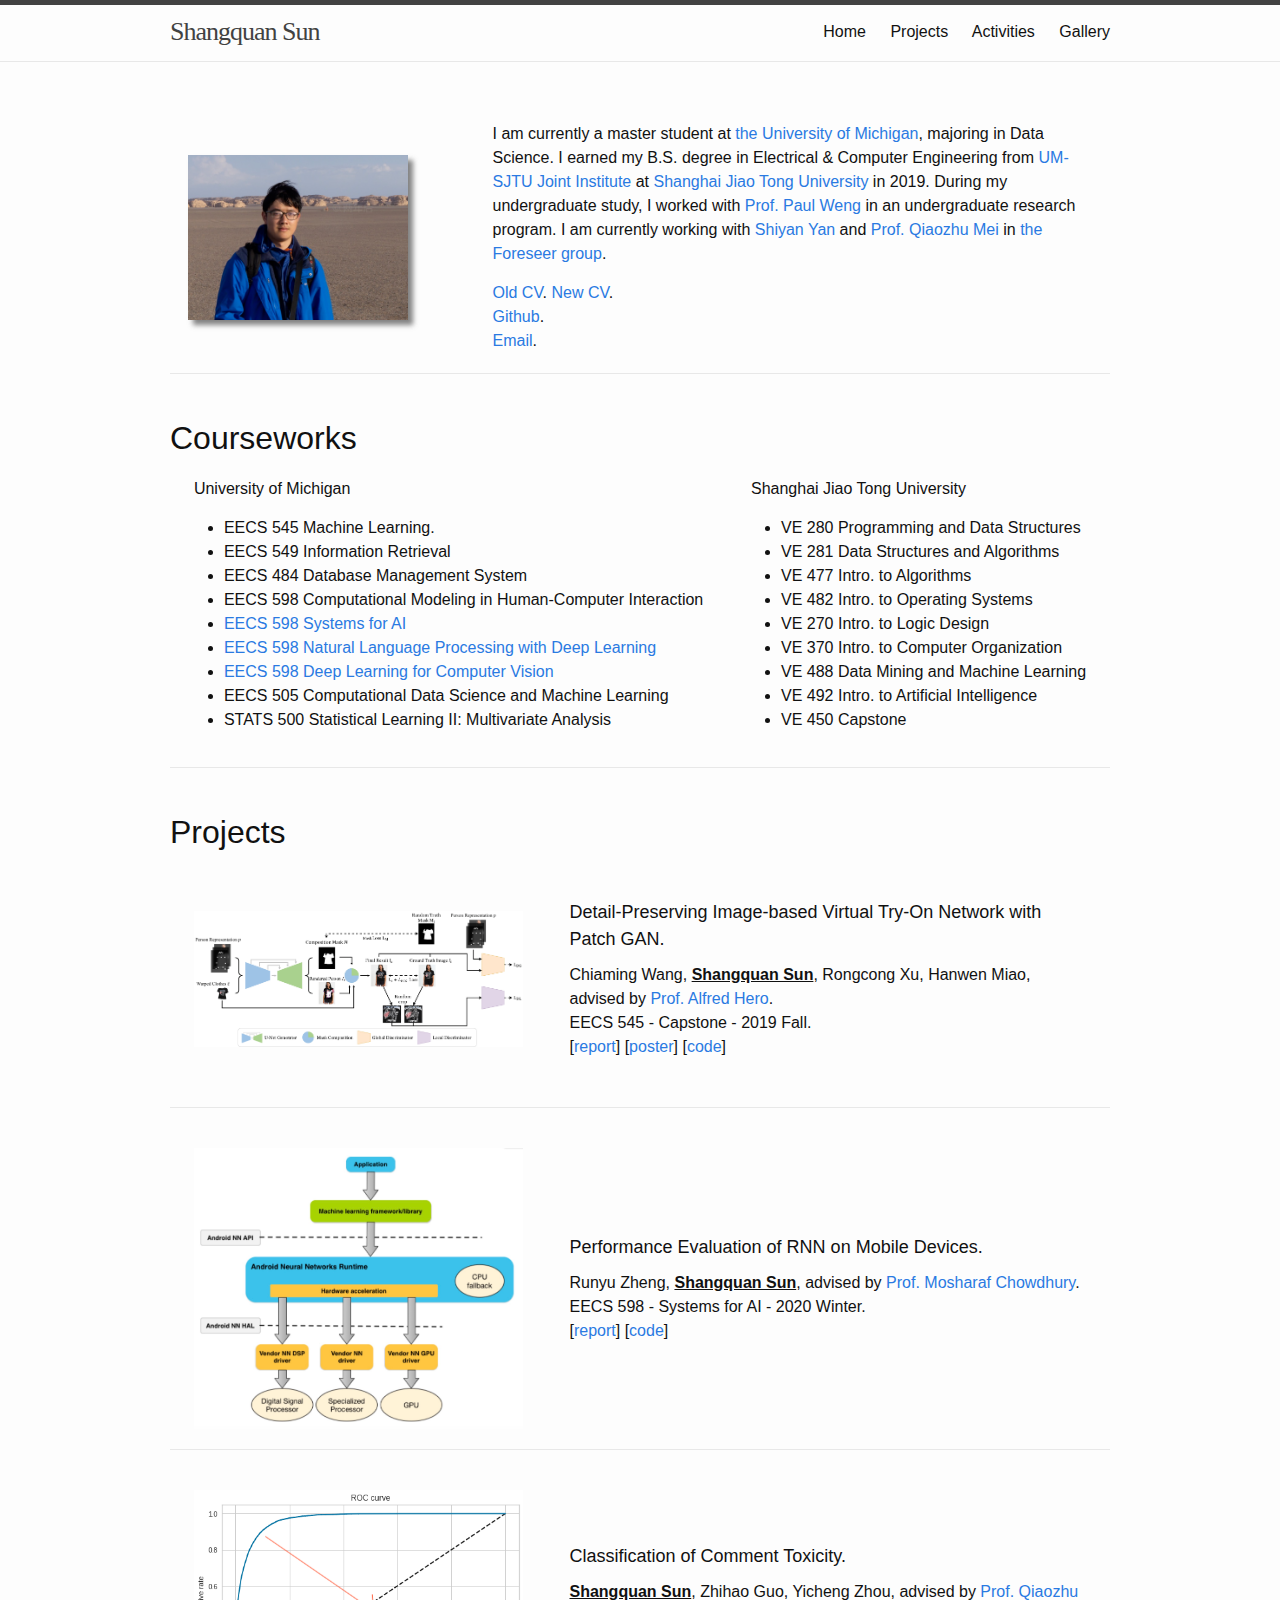
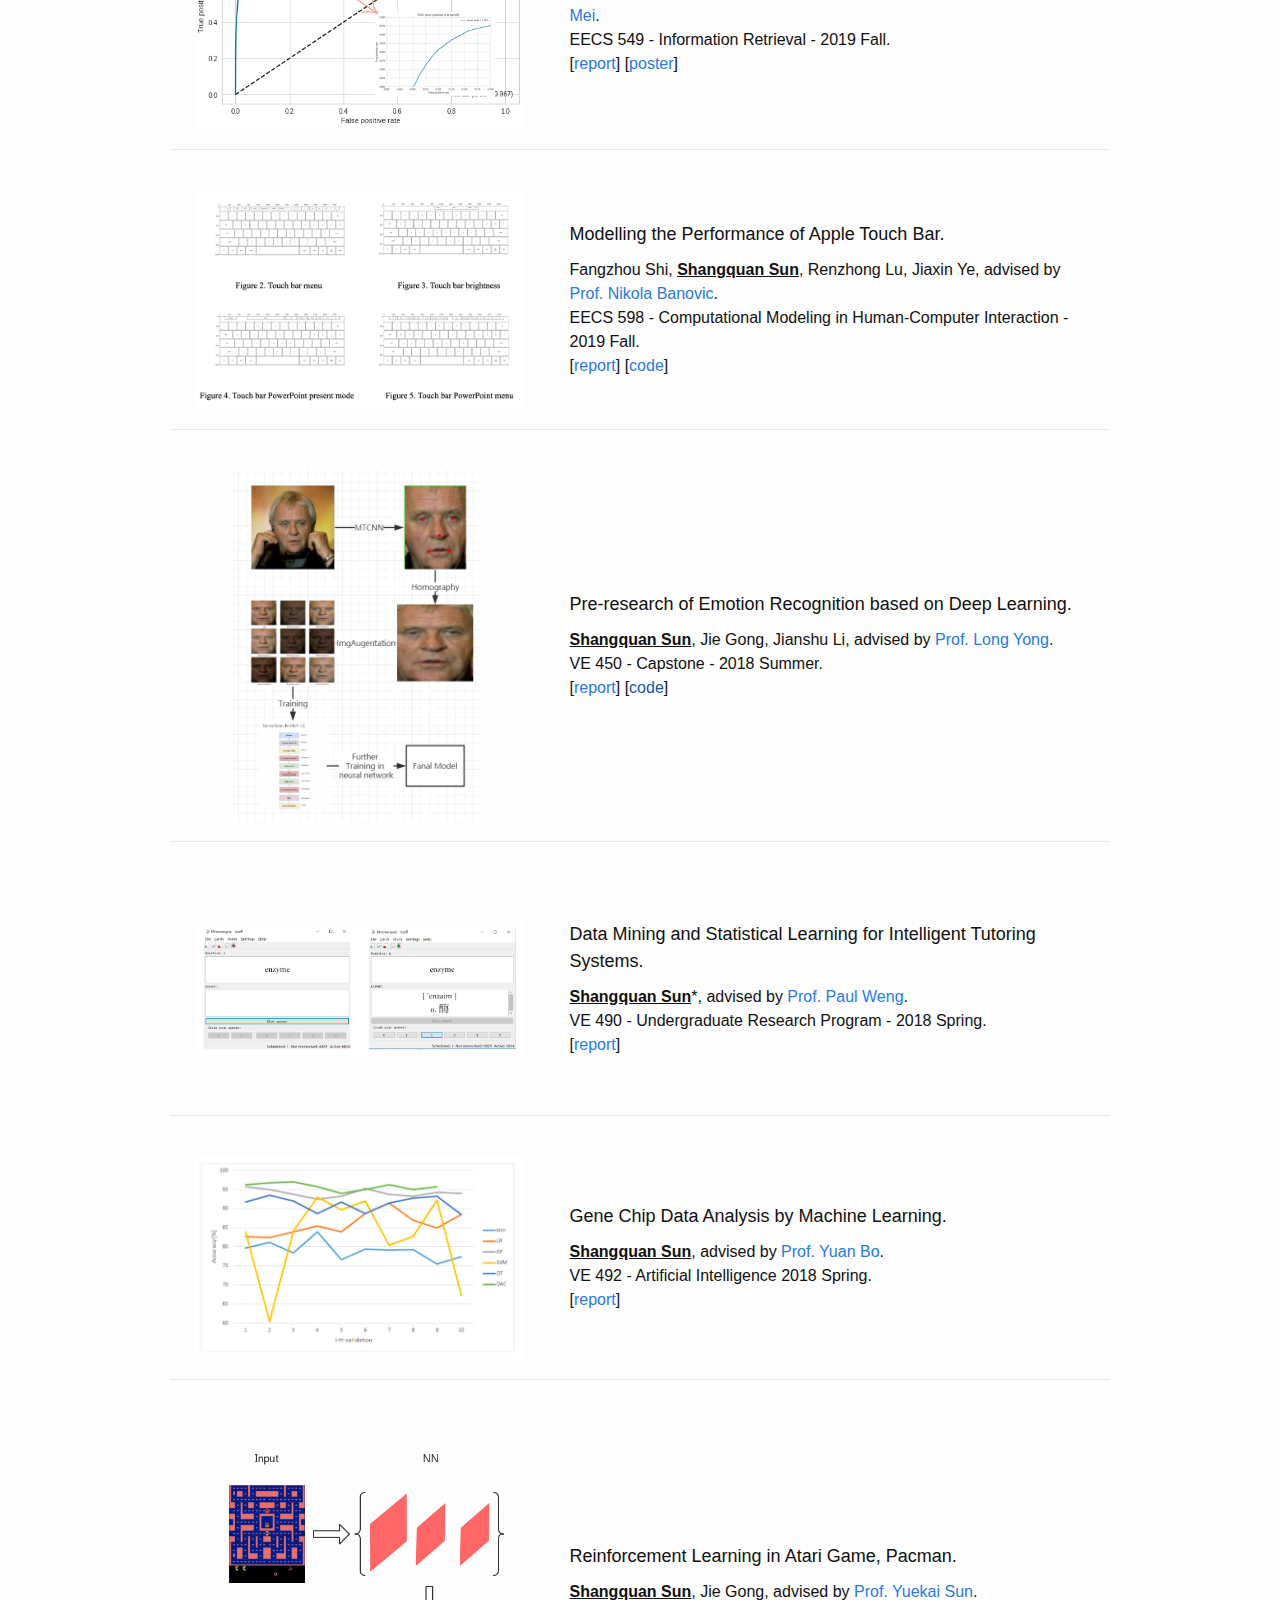
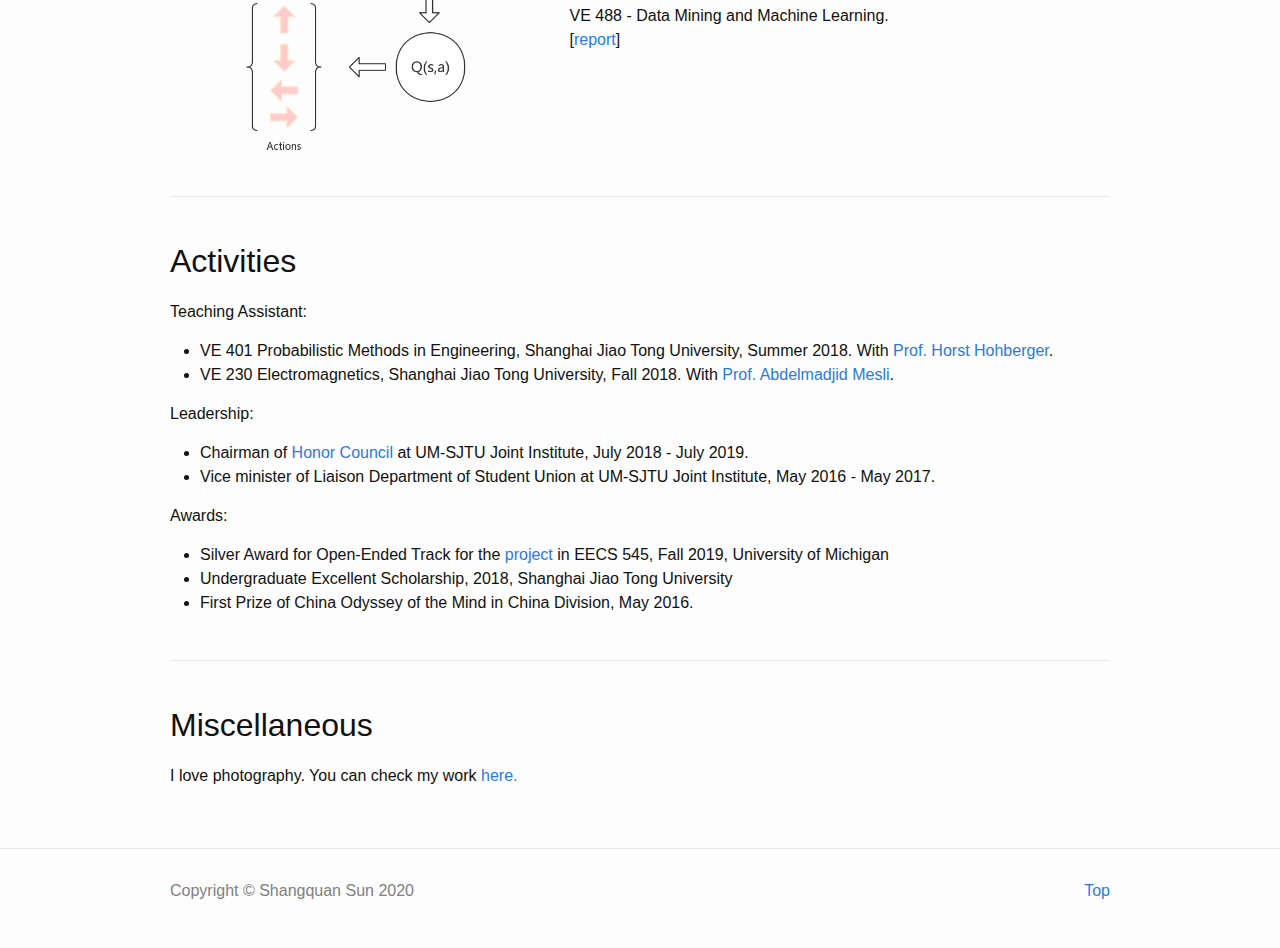
<file: index.html>
<!DOCTYPE html>
<html lang="en">

<head>
  <meta charset="utf-8">
  <meta http-equiv="X-UA-Compatible" content="IE=edge">
  <meta name="viewport" content="width=device-width, initial-scale=1.0">

  <title>Shangquan Sun</title>
  <meta name="description" content="Copyright © 2015 - 2020 @ Shangquan Sun">

  <link rel="stylesheet" href="/assets/main.css">
  <link rel="stylesheet" href="/static/website.css">
  <link rel="stylesheet" href="/static/github.css">
  <link rel="canonical" href="https://sunsean21.github.io/">
  <link rel="alternate" type="application/rss+xml" title="Shangquan Sun" href="/feed.xml">
  <link rel="icon" href="/resources/sun.jpg" type="image/x-icon"/>
  <link rel="shortcut icon" href="/resources/sun.jpg" type="image/x-icon"/>


  <!-- Global site tag (gtag.js) - Google Analytics -->
  <script async src="https://www.googletagmanager.com/gtag/js?id=UA-176840218-1"></script>
  <script>
    window.dataLayer = window.dataLayer || [];
    function gtag(){dataLayer.push(arguments);}
    gtag('js', new Date());
    gtag('config', 'UA-176840218-1');
  </script>

</head>

<body>
  <header class="site-header" role="banner">

    <div class="wrapper">
      
      <a class="site-title" >Shangquan Sun</a>

        <nav class="site-nav">
          <input type="checkbox" id="nav-trigger" class="nav-trigger" />
          <label for="nav-trigger">
            <span class="menu-icon">
              <svg viewBox="0 0 18 15" width="18px" height="15px">
                <path fill="#424242" d="M18,1.484c0,0.82-0.665,1.484-1.484,1.484H1.484C0.665,2.969,0,2.304,0,1.484l0,0C0,0.665,0.665,0,1.484,0 h15.031C17.335,0,18,0.665,18,1.484L18,1.484z"/>
                <path fill="#424242" d="M18,7.516C18,8.335,17.335,9,16.516,9H1.484C0.665,9,0,8.335,0,7.516l0,0c0-0.82,0.665-1.484,1.484-1.484 h15.031C17.335,6.031,18,6.696,18,7.516L18,7.516z"/>
                <path fill="#424242" d="M18,13.516C18,14.335,17.335,15,16.516,15H1.484C0.665,15,0,14.335,0,13.516l0,0 c0-0.82,0.665-1.484,1.484-1.484h15.031C17.335,12.031,18,12.696,18,13.516L18,13.516z"/>
              </svg>
            </span>
          </label>

          <div class="trigger">
            <a class="page-link" href="/">Home</a>
            <a class="page-link" href="#secProj">Projects</a>
            <a class="page-link" href="#secActivity">Activities</a>
            <a class="page-link" href="/sections/photo.html">Gallery</a>
            <!--<a class="page-link" href="/publications">Publications</a>-->
            <!--<a class="page-link" href="/projects">Projects</a>-->
            <!--<a class="page-link" href="/posts/">Blog</a>-->
            <!--<a class="page-link" href="/about/">About</a>-->
          </div>
        </nav>
      
    </div>
  </header>

  <main class="page-content" aria-label="Content">
    <div class="wrapper">
      <article class="post">

        <header class="post-header">
          <h1 class="post-title"></h1>
        </header>

        <div class="post-content">
          <div class="row">
            <div class="homepage-img">
              <img src="/resources/touxiang.png" width="220px" style="box-shadow: 5px 5px 5px rgba(50,50,50,0.6);">
            </div>
            <div class="homepage-name">
              <p>
                I am currently a master student at <a href="https://lsa.umich.edu/">the University of Michigan</a>, majoring in Data Science. 
                I earned my B.S. degree in Electrical & Computer Engineering from <a href="http://umji.sjtu.edu.cn/">UM-SJTU Joint Institute</a> at <a href="https://www.sjtu.edu.cn/">Shanghai Jiao Tong University</a> in 2019. 
                During my undergraduate study, I worked with <a href="https://weng.fr/">Prof. Paul Weng</a> in an undergraduate research program.
                I am currently working with <a href="https://www.linkedin.com/in/shiyan-yan-a0680b83/">Shiyan Yan</a> and <a href="http://www-personal.umich.edu/~qmei/"> Prof. Qiaozhu Mei</a> in <a href="http://foreseer.si.umich.edu/"> the Foreseer group</a>.
              </p>
              <div>
                <a href="/resources/CV_Shangquan.pdf">Old CV</a>. <a href="/resources/CV_Shangquan_SUN.pdf">New CV</a>.
                <br>
                <a href="https://github.com/sunsean21">Github</a>.
                <br>
                <a href="mailto:sunsean@umich.edu">Email</a>.
              </div>
            </div>
          </div>

          <h1>Courseworks</h1>
          <div class="post-content">
            <div class="row">
              <div>
                <p>University of Michigan</p>
                <ul>
                  <li>EECS 545 Machine Learning.</li>
                  <li>EECS 549 Information Retrieval</li>
                  <li>EECS 484 Database Management System</li>
                  <li>EECS 598 Computational Modeling in Human-Computer Interaction</li>
                  <li><a href="https://github.com/mosharaf/eecs598/tree/w20-ai">EECS 598 Systems for AI</a></li>
                  <li><a href="https://web.eecs.umich.edu/~wangluxy/courses/eecs598_fa2020/eecs598_fa2020.html">EECS 598 Natural Language Processing with Deep Learning</a></li>
                  <li><a href="https://web.eecs.umich.edu/~justincj/teaching/eecs498/FA2020/">EECS 598 Deep Learning for Computer Vision</a></li>
                  <li>EECS 505 Computational Data Science and Machine Learning</li>
                  <li>STATS 500 Statistical Learning II: Multivariate Analysis</li>
                </ul>
              </div>
              <div>
                <p>Shanghai Jiao Tong University</p>
                <ul>
                  <li>VE 280 Programming and Data Structures</li>
                  <li>VE 281 Data Structures and Algorithms</li>
                  <li>VE 477 Intro. to Algorithms</li>
                  <li>VE 482 Intro. to Operating Systems</li>
                  <li>VE 270 Intro. to Logic Design</li>
                  <li>VE 370 Intro. to Computer Organization</li>
                  <li>VE 488 Data Mining and Machine Learning</li>
                  <li>VE 492 Intro. to Artificial Intelligence</li>
                  <li>VE 450 Capstone</li>
                </ul>
              </div>
            </div>

          </div>    

      

      <!-- <h1>Research</h1> -->
      <!-- <div class='img-wall'>
        <div class='img-wall-element'>
          <img src="/resources/normal.png" style="border: 3px gray dashed;">
          <div>Surface Normal</div>
        </div>
        <div class='img-wall-element'>
          <img src="/resources/depth.png" style="border: 3px gray dashed;">
          <div>Depth</div>
        </div>
        <div class='img-wall-element'>
          <img src="/resources/occlusion.png" style="border: 3px gray dashed;">
          <div>Occlusion</div>
        </div>
        <div class='img-wall-element'>
          <img src="/resources/factoring.png" style="border: 3px gray dashed;">
          <div>Factored</div>
        </div>
      </div> -->
      <!-- <p>My research focuses on 3D vision, i.e. how do we recover the 3D world from a 2D image? I'm particularly interested in recovering 3D representations from Internet videos and computer graphics. Images above demonstrate different 3D representations we extract from 2D image(s) in my research projects.</p> -->

      <!-- <div class="teaching-blank"></div> -->


          <h1 id="secProj">Projects</h1>

          <div id="eecs545proj" class="row homepage-row">
            <div class="pub-img">
              <img style="margin-top: 40px; margin-bottom: 40px;" src="/resources/545/structure.png">
            </div>
            <div class="pub-content">
              <div>
              <div class="pub-title">Detail-Preserving Image-based Virtual Try-On Network with Patch GAN.</div>
              <div>Chiaming Wang, <strong><u>Shangquan Sun</u></strong>, Rongcong Xu, Hanwen Miao, advised by <a href="https://hero.engin.umich.edu/">Prof. Alfred Hero</a>.</div>
              <div>EECS 545 - Capstone - 2019 Fall.</div>
              <!-- <p>Content.</p> -->
              <div>
                [<a href="/resources/545/EECS_545_Final_Project.pdf">report</a>]
                [<a href="/resources/545/2019_ERS_Landscape_Poster_Template-1.pptx.pdf">poster</a>]
                [<a href="https://github.com/sunsean21/dp-vton">code</a>]
              </div>
              </div>
            </div>
          </div>

          <div class="row homepage-row">
            <div class="pub-img">
              <img src="/resources/598ai/nnapi.jpg">
            </div>
            <div class="pub-content">
              <div>
              <div class="pub-title">Performance Evaluation of RNN on Mobile Devices.</div>
              <div>Runyu Zheng, <strong><u>Shangquan Sun</u></strong>, advised by <a href="https://www.mosharaf.com/">Prof. Mosharaf Chowdhury</a>.</div>
              <div>EECS 598 - Systems for AI - 2020 Winter.</div>
              <!-- <p>Content.</p> -->
              <div>
                [<a href="/resources/598ai/EECS_598_Project_Report.pdf">report</a>]
                [<a href="https://github.com/sunsean21/ncnn_ocr-master/">code</a>]
              </div>
              </div>
            </div>
          </div>

          <div class="row homepage-row">
            <div class="pub-img">
              <img src="/resources/549/LSTM_ROC.png">
            </div>
            <div class="pub-content">
              <div>
              <div class="pub-title">Classification of Comment Toxicity.</div>
              <div><strong><u>Shangquan Sun</u></strong>, Zhihao Guo, Yicheng Zhou, advised by <a href="http://www-personal.umich.edu/~qmei/">Prof. Qiaozhu Mei</a>.</div>
              <div>EECS 549 - Information Retrieval - 2019 Fall.</div>
              <!-- <p>Content.</p> -->
              <div>
                [<a href="/resources/549/SI_650.pdf">report</a>]
                [<a href="/resources/549/poster_template.pptx.pdf">poster</a>]
              </div>
              </div>
            </div>
          </div>

          <div class="row homepage-row">
            <div class="pub-img">
              <img src="/resources/598hci/598hci.jpg">
            </div>
            <div class="pub-content">
              <div>
              <div class="pub-title">Modelling the Performance of Apple Touch Bar.</div>
              <div>Fangzhou Shi, <strong><u>Shangquan Sun</u></strong>, Renzhong Lu, Jiaxin Ye, advised by <a href="http://www.nikolabanovic.net/">Prof. Nikola Banovic</a>.</div>
              <div>EECS 598 - Computational Modeling in Human-Computer Interaction - 2019 Fall.</div>
              <!-- <p>Content.</p> -->
              <div>
                [<a href="/resources/598hci/Final Report.pdf">report</a>]
                [<a href="https://github.com/ssq527112517/eecs598/">code</a>]
              </div>
              </div>
            </div>
          </div>

          <div class="row homepage-row">
            <div class="pub-img">
              <img style="width: 75%; margin-left: 40px" src="/resources/450/layout.png">
            </div>
            <div class="pub-content">
              <div>
              <div class="pub-title">Pre-research of Emotion Recognition based on Deep Learning.</div>
              <div><strong><u>Shangquan Sun</u></strong>, Jie Gong, Jianshu Li, advised by <a href="http://umji.sjtu.edu.cn/~ylong/?page=10">Prof. Long Yong</a>.</div>
              <div>VE 450 - Capstone - 2018 Summer.</div>
              <!-- <p>Content.</p> -->
              <div>
                [<a href="/resources/450/VE450_DR_4_Report.pdf">report</a>]
                [<a href="">code</a>]
              </div>
              </div>
            </div>
          </div>

          <div class="row homepage-row">
            <div class="pub-img">
              <img style="margin-top: 40px; margin-bottom: 40px;" src="/resources/490/img490.jpg">
            </div>
            <div class="pub-content">
              <div>
                <div class="pub-title">Data Mining and Statistical Learning for Intelligent Tutoring Systems.</div>
                <div><strong><u>Shangquan Sun</u></strong>*, advised by <a href="https://weng.fr/">Prof. Paul Weng</a>.</div>
                <div>VE 490 - Undergraduate Research Program - 2018 Spring.</div>
                <!-- <p>Content.</p> -->
                <div>
                  [<a href="/resources/490/VE490 report Shangquan SUN.pdf">report</a>]
                </div>
              </div>
            </div>
          </div>



          <div class="row homepage-row">
            <div class="pub-img">
              <img src="/resources/492/img492.jpg">
            </div>
            <div class="pub-content">
              <div>
              <div class="pub-title">Gene Chip Data Analysis by Machine Learning.</div>
              <div><strong><u>Shangquan Sun</u></strong>, advised by <a href="http://www.cs.sjtu.edu.cn/en/PeopleDetail.aspx?id=139">Prof. Yuan Bo</a>.</div>
              <div>VE 492 - Artificial Intelligence 2018 Spring.</div>
              <!-- <p>Content.</p> -->
              <div>
                [<a href="/resources/492/VE492 report Shangquan SUN.pdf">report</a>]
              </div>
              </div>
            </div>
          </div>


          <div class="row homepage-row">
            <div class="pub-img">
              <img src="/resources/488/cnndqn.png">
            </div>
            <div class="pub-content">
              <div>
              <div class="pub-title">Reinforcement Learning in Atari Game, Pacman.</div>
              <div><strong><u>Shangquan Sun</u></strong>, Jie Gong, advised by <a href="http://www-personal.umich.edu/~yuekai/">Prof. Yuekai Sun</a>.</div>
              <div>VE 488 - Data Mining and Machine Learning.</div>
              <!-- <p>Content.</p> -->
              <div>
                [<a href="/resources/488/VE488_Project_Report.pdf">report</a>]
              </div>
              </div>
            </div>
          </div>


          <h1 id="secActivity">Activities</h1>
          <p>Teaching Assistant:</p>
          <ul>
            <li>VE 401 Probabilistic Methods in Engineering, Shanghai Jiao Tong University, Summer 2018. With <a href="http://umji.sjtu.edu.cn/~horst/">Prof. Horst Hohberger</a>.</li>
            <li>VE 230 Electromagnetics, Shanghai Jiao Tong University, Fall 2018. With <a href="https://www.semanticscholar.org/author/A.-Mesli/39907138">Prof. Abdelmadjid Mesli</a>.</li>
          </ul>
          <p>Leadership:</p>
          <ul>
            <li>Chairman of <a href="https://www.ji.sjtu.edu.cn/academics/academic-integrity/honor-council/">Honor Council</a> at UM-SJTU Joint Institute, July 2018 - July 2019. </li>
            <li>Vice minister of Liaison Department of Student Union at UM-SJTU Joint Institute, May 2016 - May 2017.</li>
          </ul>
          <p>Awards:</p>
          <ul>
            <li>Silver Award for Open-Ended Track for the <a href="#eecs545proj">project</a> in EECS 545, Fall 2019, University of Michigan</li>
            <li>Undergraduate Excellent Scholarship, 2018, Shanghai Jiao Tong University</li>
            <li>First Prize of China Odyssey of the Mind in China Division, May 2016.</li>
          </ul>
          
          <div class="teaching-blank"></div>

          <h1 id="secMisc">Miscellaneous</h1>
          <p>I love photography. You can check my work <a href="/sections/photo.html">here.</a></p>
          
        </div>

      </article>

    </div>
  </main>

  <footer class="site-footer">

    <div class="wrapper">

      <div class="footer-only">
        <p>Copyright © Shangquan Sun 2020</p>
        <ul class="social-media-list">
            
          <li>
            <a href="/"><span class="username">Top</span></a>
          </li>
            
        </ul>
      </div>
    </div>
  </footer>
</body>

</html>
</file>
<file: assets/main.css>
body,h1,h2,h3,h4,h5,h6,p,blockquote,pre,hr,dl,dd,ol,ul,
figure{margin:0;padding:0}

body{font:400 16px/1.5 -apple-system,BlinkMacSystemFont,"Segoe UI",Roboto,Helvetica,Arial,sans-serif,"Apple Color Emoji","Segoe UI Emoji","Segoe UI Symbol";color:#111;background-color:#fdfdfd;-webkit-text-size-adjust:100%;-webkit-font-feature-settings:"kern" 1;-moz-font-feature-settings:"kern" 1;-o-font-feature-settings:"kern" 1;font-feature-settings:"kern" 1;font-kerning:normal;display:flex;min-height:100vh;flex-direction:column}

h1,h2,h3,h4,h5,h6,p,blockquote,pre,ul,ol,dl,figure,
.highlight{margin-bottom:15px}

main{display:block}

img{max-width:100%;vertical-align:middle}

figure>img{display:block}

figcaption{font-size:14px}

ul,ol{margin-left:30px}

li>ul,li>ol{margin-bottom:0}

h1,h2,h3,h4,h5,h6{font-weight:400}

a{color:#2a7ae2;text-decoration:none}

a:visited{color:#1756a9}

a:hover{color:#111;text-decoration:underline}

.social-media-list a:hover{text-decoration:none}

.social-media-list a:hover .username{text-decoration:underline}

blockquote{color:#828282;border-left:4px solid #e8e8e8;padding-left:15px;font-size:18px;letter-spacing:-1px;font-style:italic}
blockquote>:last-child{margin-bottom:0}

pre,code{font-size:15px;border:1px solid #e8e8e8;border-radius:3px;background-color:#eef}
code{padding:1px 5px}pre{padding:8px 12px;overflow-x:auto}
pre>code{border:0;padding-right:0;padding-left:0}
.wrapper{max-width:-webkit-calc(1000px - (30px * 2));max-width:calc(1000px - (30px * 2));margin-right:auto;margin-left:auto;padding-right:30px;padding-left:30px}
@media screen and (max-width: 800px){.wrapper{max-width:-webkit-calc(1000px - (30px));max-width:calc(1000px - (30px));padding-right:15px;padding-left:15px}}

.wrapper:after,.footer-col-wrapper:after{content:"";display:table;clear:both}

.svg-icon{width:16px;height:16px;display:inline-block;fill:#828282;padding-right:5px;vertical-align:text-top}

.social-media-list li+li{padding-top:5px}

table{margin-bottom:30px;width:100%;text-align:left;color:#3f3f3f;border-collapse:collapse;border:1px solid #e8e8e8}

table tr:nth-child(even){background-color:#f7f7f7}

table th,table td{padding:10px 15px}

table th{background-color:#f0f0f0;border:1px solid #dedede;border-bottom-color:#c9c9c9}

table td{border:1px solid #e8e8e8}

.site-header{border-top:5px solid #424242;border-bottom:1px solid #e8e8e8;min-height:55.95px;position:relative}

.site-title{font-size:26px;font-weight:300;line-height:54px;letter-spacing:-1px;margin-bottom:0;float:left}

.site-title,.site-title:visited{color:#424242}

.site-nav{float:right;line-height:54px}

.site-nav .nav-trigger{display:none}

.site-nav .menu-icon{display:none}

.site-nav .page-link{color:#111;line-height:1.5}

.site-nav .page-link:not(:last-child){margin-right:20px}

@media screen and (max-width: 600px){.site-nav{position:absolute;top:9px;right:15px;background-color:#fdfdfd;border:1px solid #e8e8e8;border-radius:5px;text-align:right}

.site-nav label[for="nav-trigger"]{display:block;float:right;width:36px;height:36px;z-index:2;cursor:pointer}

.site-nav .menu-icon{display:block;float:right;width:36px;height:26px;line-height:0;padding-top:10px;text-align:center}

.site-nav .menu-icon>svg{fill:#424242}

.site-nav input ~ .trigger{clear:both;display:none}

.site-nav input:checked ~ .trigger{display:block;padding-bottom:5px}

.site-nav .page-link{display:block;padding:5px 10px;margin-left:20px}

.site-nav .page-link:not(:last-child){margin-right:0}

}

.site-footer{border-top:1px solid #e8e8e8;padding:30px 0}

.footer-heading{font-size:18px;margin-bottom:15px}

.contact-list,.social-media-list{list-style:none;margin-left:0}

.footer-col-wrapper{font-size:15px;color:#828282;margin-left:-15px}

.footer-col{float:left;margin-bottom:15px;padding-left:15px}

.footer-col-1{width:-webkit-calc(35% - (30px / 2));width:calc(35% - (30px / 2))}

.footer-col-2{width:-webkit-calc(20% - (30px / 2));width:calc(20% - (30px / 2))}

.footer-col-3{width:-webkit-calc(45% - (30px / 2));width:calc(45% - (30px / 2))}

@media screen and (max-width: 800px){.footer-col-1,.footer-col-2{width:-webkit-calc(50% - (30px / 2));width:calc(50% - (30px / 2))}

.footer-col-3{width:-webkit-calc(100% - (30px / 2));width:calc(100% - (30px / 2))}

}

@media screen and (max-width: 600px){.footer-col{float:none;width:-webkit-calc(100% - (30px / 2));width:calc(100% - (30px / 2))}

}

.page-content{padding:30px 0;flex:1}

.page-heading{font-size:32px}

.post-list-heading{font-size:28px}

.post-list{margin-left:0;list-style:none}

.post-list>li{margin-bottom:30px}

.post-meta{font-size:14px;color:#828282}

.post-link{display:block;font-size:24px}

.post-header{margin-bottom:30px}

.post-title{font-size:42px;letter-spacing:-1px;line-height:1}

@media screen and (max-width: 800px){.post-title{font-size:36px}

}

.post-content{margin-bottom:30px}

.post-content h2{font-size:32px}

@media screen and (max-width: 800px){.post-content h2{font-size:28px}

}

.post-content h3{font-size:26px}

@media screen and (max-width: 800px){.post-content h3{font-size:22px}

}

.post-content h4{font-size:20px}

@media screen and (max-width: 800px){.post-content h4{font-size:18px}

}

.highlight{background:#fff}

.highlighter-rouge .highlight{background:#eef}

.highlight .c{color:#998;font-style:italic}

.highlight .err{color:#a61717;background-color:#e3d2d2}

.highlight .k{font-weight:bold}

.highlight .o{font-weight:bold}

.highlight .cm{color:#998;font-style:italic}

.highlight .cp{color:#999;font-weight:bold}

.highlight .c1{color:#998;font-style:italic}

.highlight .cs{color:#999;font-weight:bold;font-style:italic}

.highlight .gd{color:#000;background-color:#fdd}

.highlight .gd .x{color:#000;background-color:#faa}

.highlight .ge{font-style:italic}

.highlight .gr{color:#a00}

.highlight .gh{color:#999}

.highlight .gi{color:#000;background-color:#dfd}

.highlight .gi .x{color:#000;background-color:#afa}

.highlight .go{color:#888}

.highlight .gp{color:#555}

.highlight .gs{font-weight:bold}

.highlight .gu{color:#aaa}

.highlight .gt{color:#a00}

.highlight .kc{font-weight:bold}

.highlight .kd{font-weight:bold}

.highlight .kp{font-weight:bold}

.highlight .kr{font-weight:bold}

.highlight .kt{color:#458;font-weight:bold}

.highlight .m{color:#099}

.highlight .s{color:#d14}

.highlight .na{color:teal}

.highlight .nb{color:#0086B3}

.highlight .nc{color:#458;font-weight:bold}

.highlight .no{color:teal}

.highlight .ni{color:purple}

.highlight .ne{color:#900;font-weight:bold}

.highlight .nf{color:#900;font-weight:bold}

.highlight .nn{color:#555}

.highlight .nt{color:navy}

.highlight .nv{color:teal}

.highlight .ow{font-weight:bold}

.highlight .w{color:#bbb}

.highlight .mf{color:#099}

.highlight .mh{color:#099}

.highlight .mi{color:#099}

.highlight .mo{color:#099}

.highlight .sb{color:#d14}

.highlight .sc{color:#d14}

.highlight .sd{color:#d14}

.highlight .s2{color:#d14}

.highlight .se{color:#d14}

.highlight .sh{color:#d14}

.highlight .si{color:#d14}

.highlight .sx{color:#d14}

.highlight .sr{color:#009926}

.highlight .s1{color:#d14}

.highlight .ss{color:#990073}

.highlight .bp{color:#999}

.highlight .vc{color:teal}

.highlight .vg{color:teal}

.highlight .vi{color:teal}

.highlight .il{color:#099}
</file>
<file: static/website.css>
/* css for the web site */

/* Global settings */
.site-title { /* header */
    font-family: "Times New Roman", Times, serif;
}

.footer-only { /* footer */
    display: flex;
    justify-content: space-between;
    color: grey;
}

.card-container {
  box-shadow:0 2px 5px 0 rgba(0,0,0,0.16),0 2px 10px 0 rgba(0,0,0,0.12);
  padding: 15px 20px;
  margin-bottom: 20px;
}

.card-title {
    display: flex;
    justify-content: space-between;
    align-items: center;
}

.card-main-title {
    font-size: 24px;
    font-weight: 500;
}

/* For homepage */
.row {
    display: flex;
    justify-content: space-around;
    align-items: center;
    padding-bottom: 20px;
    border-bottom: 1px solid rgb(232, 232, 232);
    margin-bottom: 40px;
}

.homepage-post-link {
    font-size: 18px !important;
}

.homepage-img {
    margin-right: 50px;
}

.homepage-row {
    align-items: center;
}

#homepage-row2 {
    align-items: flex-start;
}

#homepage-noti {
    margin-bottom: -40px;
    border-bottom: 0px;
    color: grey;
}

.recend-posts {
    width: 40%;
}
.location {
    width: 40%;
}

.row > .homepage-name {
    max-width: 600px;
}

/* for projects */
.media-container {
    box-shadow:0 2px 5px 0 rgba(0,0,0,0.16),0 2px 10px 0 rgba(0,0,0,0.12);
    padding: 15px 20px;
    margin-bottom: 40px;
    min-height: 250px;
}

.media-title {
    /*isplay: flex;
    justify-content: flex-start;
    align-items: center;*/
    margin-bottom: 20px;
}

.media-main-title {
    font-size: 24px;
    font-weight: 500;
    padding-bottom: 10px;
    border-bottom: 1px solid rgb(232, 232, 232);
}

.media-details {
    display: flex;
    justify-content: space-around;
}

.media-img {
    width: 30%;
}

.media-content {
    width: 50%;
    display: flex;
    align-items: center;
}

.teaching-row {
    width: 90%;
    display: flex;
    align-items: left;
}

.teaching-blank {
    height: 30px;
    border-bottom: 1px solid rgb(232, 232, 232);
    margin-bottom: 40px;
}

.pub-container {
    box-shadow:0 2px 5px 0 rgba(0,0,0,0.16),0 2px 10px 0 rgba(0,0,0,0.12);
    padding: 15px 20px;
    margin-bottom: 20px;
    display: flex;
    justify-content: space-around;
    height: 200px;
}

.pub-img {
    width: 35%;
    display: flex;
    align-items: center;
}


.pub-img > video {
    width: 100%;
    height: 100%;
}

.pub-content {
    width: 55%;
    display: flex;
    align-items: center;
}

.pub-title {
    font-size: 18px;
    margin-bottom: 10px;
}

pre,
code {
    font-size: 15px;
    border: 1px dashed grey;
    border-radius: 3px;
    background-color: #FFFFFF !important;
}

code {
    padding: 1px 5px;
}

.img-wall {
    display: flex;
    align-items: center;
    justify-content: space-between;
    margin-bottom: 20px;
}

.img-wall-element {
    max-width: 250px;
}

.img-wall-element > div {
    display: flex;
    justify-content: center;
}

.img-wall-element > img {
    max-height: 160px;
}
</file>
<file: static/github.css>
.highlight .hll { background-color: #ffffcc }
.highlight .c { color: #999988; font-style: italic } /* Comment */
.highlight .err { color: #a61717; background-color: #e3d2d2 } /* Error */
.highlight .k { color: #000000; font-weight: bold } /* Keyword */
.highlight .o { color: #000000; font-weight: bold } /* Operator */
.highlight .cm { color: #999988; font-style: italic } /* Comment.Multiline */
.highlight .cp { color: #999999; font-weight: bold; font-style: italic } /* Comment.Preproc */
.highlight .c1 { color: #999988; font-style: italic } /* Comment.Single */
.highlight .cs { color: #999999; font-weight: bold; font-style: italic } /* Comment.Special */
.highlight .gd { color: #000000; background-color: #ffdddd } /* Generic.Deleted */
.highlight .ge { color: #000000; font-style: italic } /* Generic.Emph */
.highlight .gr { color: #aa0000 } /* Generic.Error */
.highlight .gh { color: #999999 } /* Generic.Heading */
.highlight .gi { color: #000000; background-color: #ddffdd } /* Generic.Inserted */
.highlight .go { color: #888888 } /* Generic.Output */
.highlight .gp { color: #555555 } /* Generic.Prompt */
.highlight .gs { font-weight: bold } /* Generic.Strong */
.highlight .gu { color: #aaaaaa } /* Generic.Subheading */
.highlight .gt { color: #aa0000 } /* Generic.Traceback */
.highlight .kc { color: #000000; font-weight: bold } /* Keyword.Constant */
.highlight .kd { color: #000000; font-weight: bold } /* Keyword.Declaration */
.highlight .kn { color: #000000; font-weight: bold } /* Keyword.Namespace */
.highlight .kp { color: #000000; font-weight: bold } /* Keyword.Pseudo */
.highlight .kr { color: #000000; font-weight: bold } /* Keyword.Reserved */
.highlight .kt { color: #445588; font-weight: bold } /* Keyword.Type */
.highlight .m { color: #009999 } /* Literal.Number */
.highlight .s { color: #d01040 } /* Literal.String */
.highlight .na { color: #008080 } /* Name.Attribute */
.highlight .nb { color: #0086B3 } /* Name.Builtin */
.highlight .nc { color: #445588; font-weight: bold } /* Name.Class */
.highlight .no { color: #008080 } /* Name.Constant */
.highlight .nd { color: #3c5d5d; font-weight: bold } /* Name.Decorator */
.highlight .ni { color: #800080 } /* Name.Entity */
.highlight .ne { color: #990000; font-weight: bold } /* Name.Exception */
.highlight .nf { color: #990000; font-weight: bold } /* Name.Function */
.highlight .nl { color: #990000; font-weight: bold } /* Name.Label */
.highlight .nn { color: #555555 } /* Name.Namespace */
.highlight .nt { color: #000080 } /* Name.Tag */
.highlight .nv { color: #008080 } /* Name.Variable */
.highlight .ow { color: #000000; font-weight: bold } /* Operator.Word */
.highlight .w { color: #bbbbbb } /* Text.Whitespace */
.highlight .mf { color: #009999 } /* Literal.Number.Float */
.highlight .mh { color: #009999 } /* Literal.Number.Hex */
.highlight .mi { color: #009999 } /* Literal.Number.Integer */
.highlight .mo { color: #009999 } /* Literal.Number.Oct */
.highlight .sb { color: #d01040 } /* Literal.String.Backtick */
.highlight .sc { color: #d01040 } /* Literal.String.Char */
.highlight .sd { color: #d01040 } /* Literal.String.Doc */
.highlight .s2 { color: #d01040 } /* Literal.String.Double */
.highlight .se { color: #d01040 } /* Literal.String.Escape */
.highlight .sh { color: #d01040 } /* Literal.String.Heredoc */
.highlight .si { color: #d01040 } /* Literal.String.Interpol */
.highlight .sx { color: #d01040 } /* Literal.String.Other */
.highlight .sr { color: #009926 } /* Literal.String.Regex */
.highlight .s1 { color: #d01040 } /* Literal.String.Single */
.highlight .ss { color: #990073 } /* Literal.String.Symbol */
.highlight .bp { color: #999999 } /* Name.Builtin.Pseudo */
.highlight .vc { color: #008080 } /* Name.Variable.Class */
.highlight .vg { color: #008080 } /* Name.Variable.Global */
.highlight .vi { color: #008080 } /* Name.Variable.Instance */
.highlight .il { color: #009999 } /* Literal.Number.Integer.Long */
</file>
